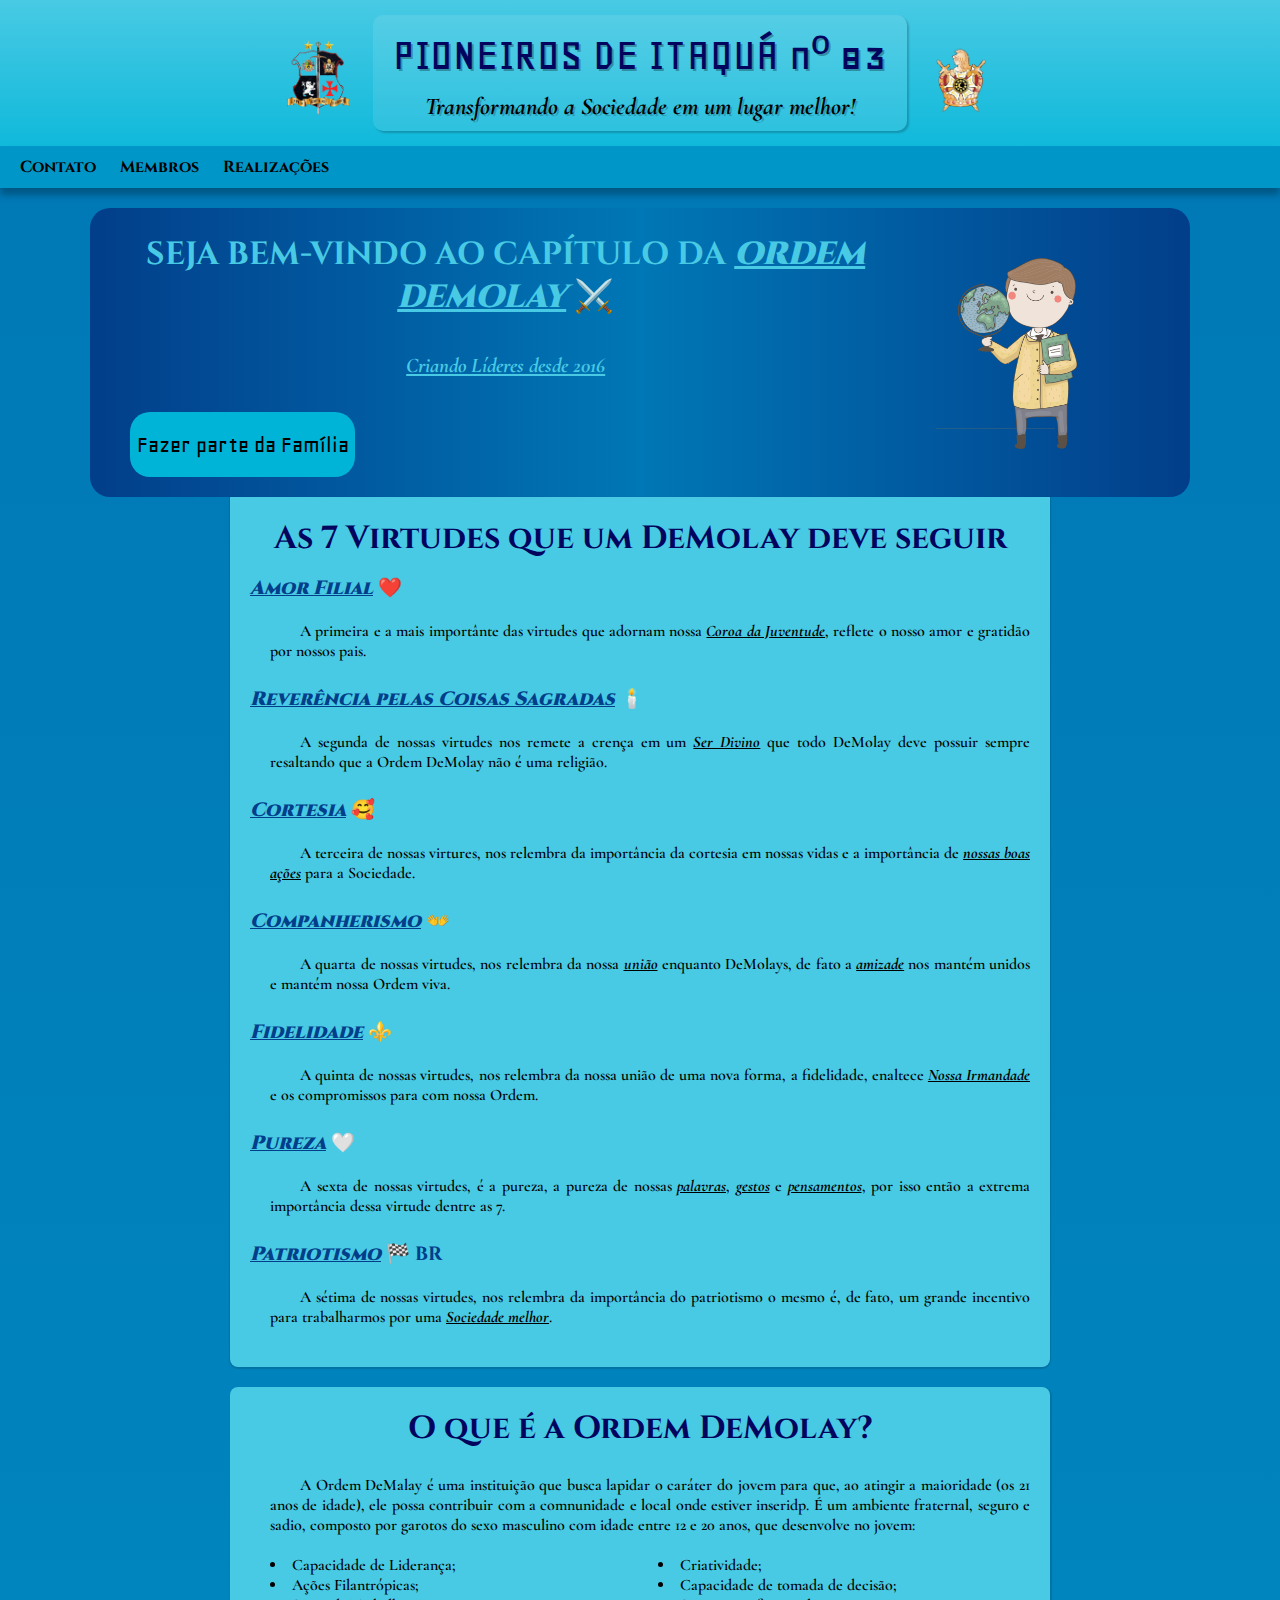
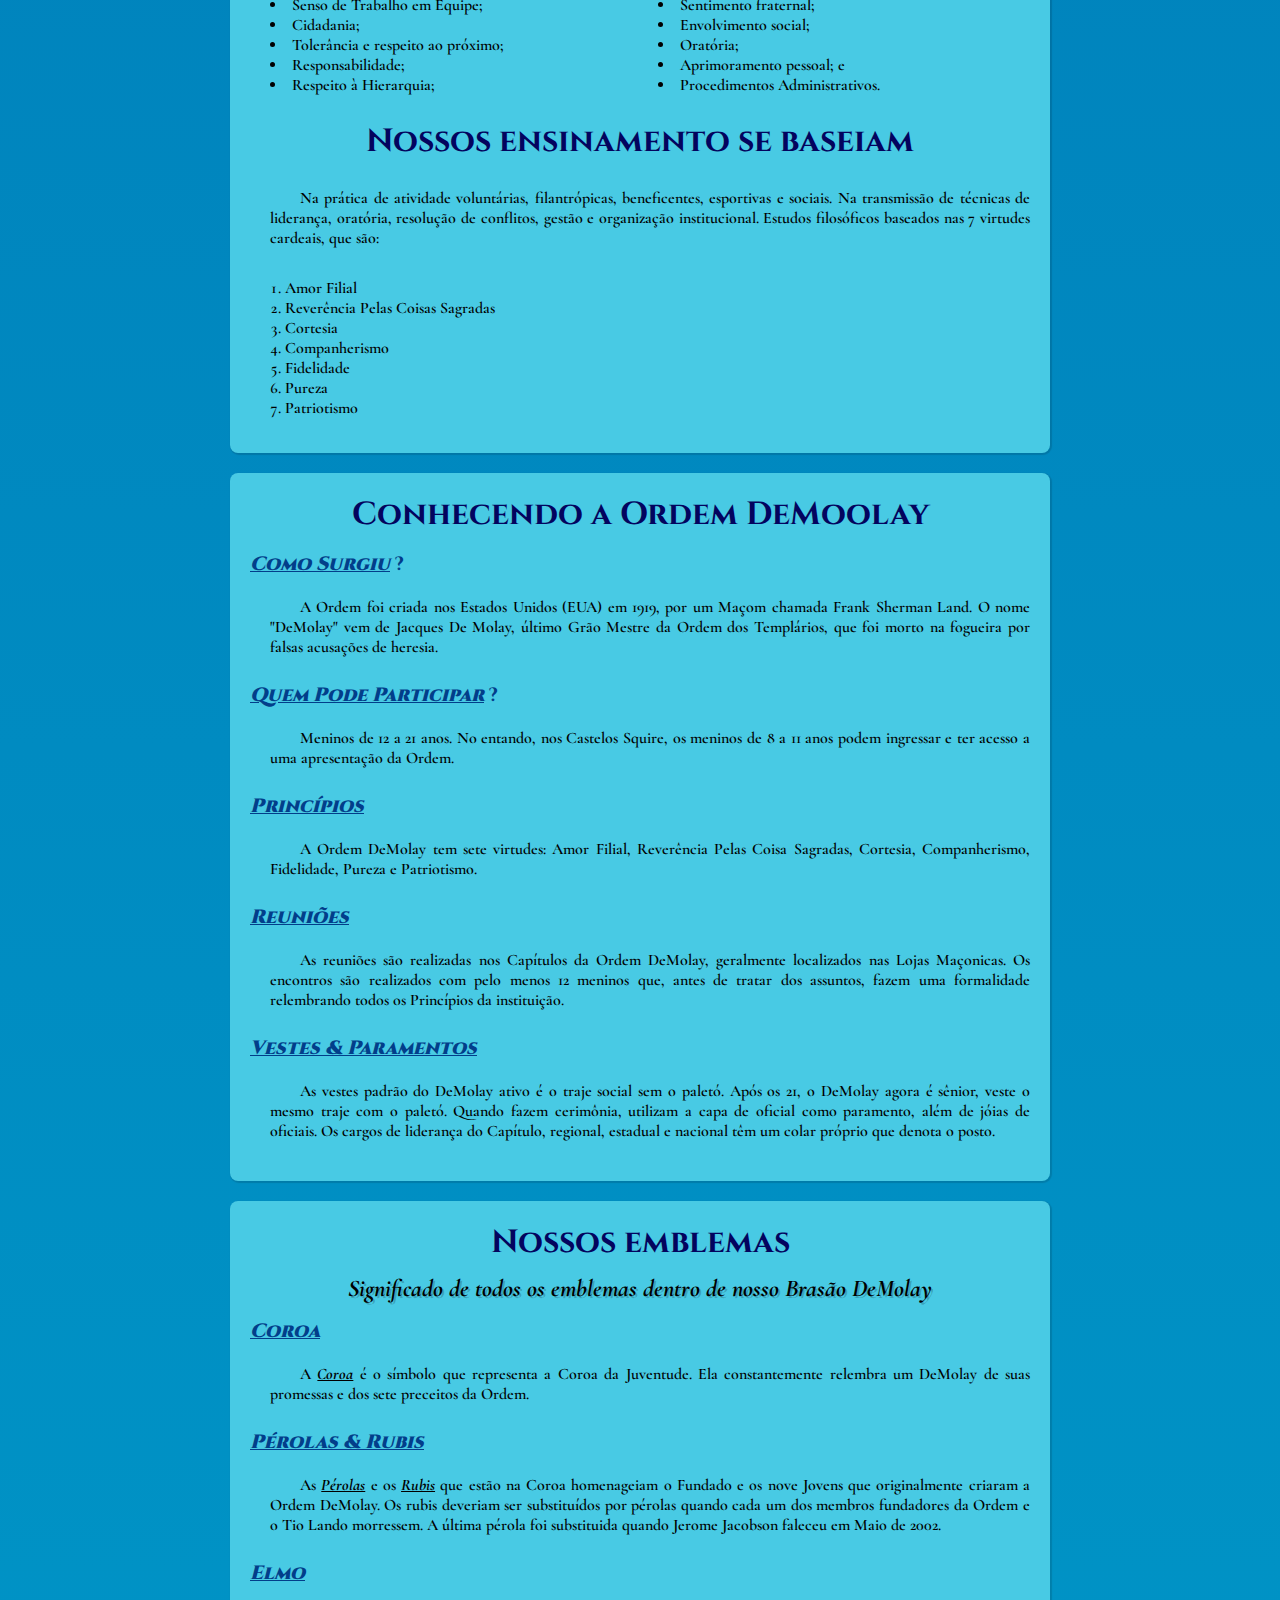
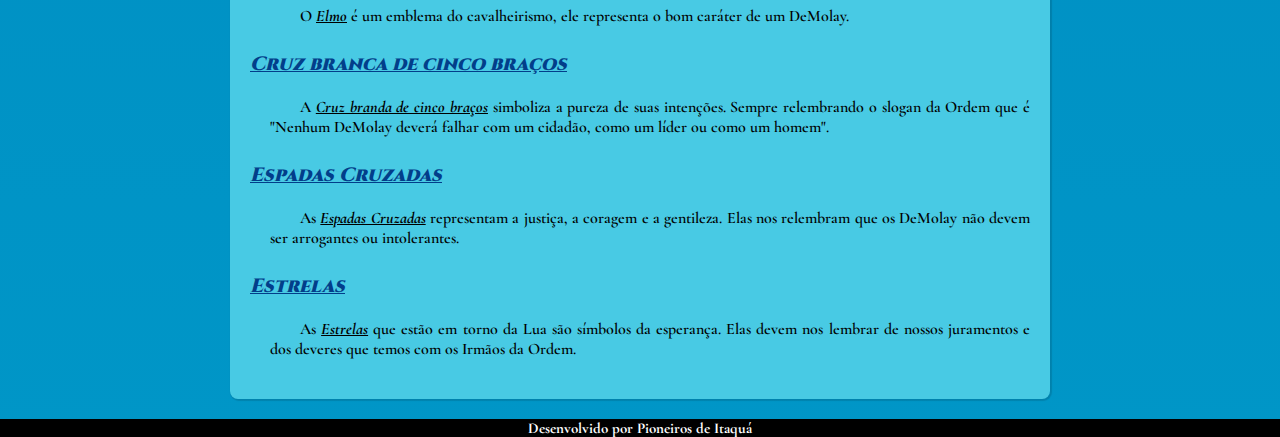
<file: index.html>
<!DOCTYPE html>
<html lang="pt-br">
<head>
    <meta charset="UTF-8">
    <meta http-equiv="X-UA-Compatible" content="IE=edge">
    <meta name="viewport" content="width=device-width, initial-scale=1.0">
    <link rel="stylesheet" href="style.css" type="text/css">
    <link rel="shortcut icon" href="imagens/logocapitulo.png" type="image/x-icon"> <!--MUDAR FAVICON-->
    <title>Pioneiros de Itaquá</title>
</head>
<body>
<header>
        <div class="cabecalho"> 
           <div class="cabecalho">
              <img class="imgcabecalho" src="imagens/logocapitulonovo.png" alt="logocapitulo"> 
                <div class="blur">
                <h1>PIONEIROS DE ITAQUÁ nº 83</h1>
                <p>Transformando a Sociedade em um lugar melhor!</p> 
                </div>  
              <img class="imgcabecalho" src="imagens/emblemademolay.png" alt="emblemademolay">
             </div>
        </div>          
        <nav>
                    <a href="#">Contato</a>
                    <a href="#">Membros</a>
                    <a href="#">Realizações</a>    
        </nav>      
</header>
<main>
    <div class="apresentacao"> <!--OK-->
        <section class="fomr-apresentacao">
            <div class="apresentacao-titulo">
                <h1 class="apresentacao-titulo-escrito">SEJA BEM-VINDO AO CAPÍTULO DA <strong>ORDEM DEMOLAY</strong> ⚔️</h1>
                <h2 class="apresentacao-subtitulo-escrito"><strong>Criando Líderes desde 2016</strong></h2>
           
                <form>
                    <a href="#">
                        <input class="botao-apresentacao" type="button" value="Fazer parte da Família"></a>
                </form> 
            </div>
        </section>
        <img class="imagem-apresentacao" src="imagens/estudante.png" alt="logocapitulo">
    </div>    
   <div class="caixa-principal"> <!--OK-->
        <div class="text-principal">
        <article>
            <h1 class="titulo-principal">As 7 Virtudes que um DeMolay deve seguir</h1>
                <h3 class="subtitulo-principal"><strong>Amor Filial</strong> ❤️</h3>
                    <p class="paragrafo-principal"> A primeira e a mais importânte das virtudes que adornam nossa <strong>Coroa da Juventude</strong>, reflete o nosso amor e gratidão por nossos pais.</p>
                <h3 class="subtitulo-principal"><strong>Reverência pelas Coisas Sagradas</strong> 🕯️</h3>
                    <p class="paragrafo-principal">A segunda de nossas virtudes nos remete a crença em um <strong>Ser Divino</strong> que todo DeMolay deve possuir sempre resaltando que a Ordem DeMolay não é uma religião.</p>
                <h3 class="subtitulo-principal"><strong>Cortesia</strong> 🥰</h3>
                    <p class="paragrafo-principal">A terceira de nossas virtures, nos relembra da importância da cortesia em nossas vidas e a importância de <strong>nossas boas ações</strong> para a Sociedade.</p>
                <h3 class="subtitulo-principal"><strong>Companherismo</strong> 👐</h3>
                    <p class="paragrafo-principal">A quarta de nossas virtudes, nos relembra da nossa <strong>união</strong> enquanto DeMolays, de fato a <strong>amizade</strong> nos mantém unidos e mantém nossa Ordem viva.</p>
                <h3 class="subtitulo-principal"><strong>Fidelidade</strong> ⚜️</h3>
                    <p class="paragrafo-principal">A quinta de nossas virtudes, nos relembra da nossa união de uma nova forma, a fidelidade, enaltece <strong>Nossa Irmandade</strong> e os compromissos para com nossa Ordem.</p>
                <h3 class="subtitulo-principal"><strong>Pureza</strong> 🤍</h3>
                    <p class="paragrafo-principal">A sexta de nossas virtudes, é a pureza, a pureza de nossas <strong>palavras</strong>, <strong>gestos</strong> e <strong>pensamentos</strong>, por isso então a extrema importância dessa virtude dentre as 7.</p>
                <h3 class="subtitulo-principal"><strong>Patriotismo</strong> 🏁 BR</h3>
                    <p class="paragrafo-principal">A sétima de nossas virtudes, nos relembra da importância do patriotismo o mesmo é, de fato, um grande incentivo para trabalharmos por uma <strong>Sociedade melhor</strong>.</p>
        </article>
        </div>  
    </div>
    <div class="caixa-secundaria"> <!--OK-->
        <div class="text-secundario">
            <article>
                <h1 class="titulo-secundario">O que é a Ordem DeMolay?</h1>
                <p class="paragrafo-secundario">A Ordem DeMalay é uma instituição que busca lapidar o caráter do jovem para que, ao atingir a maioridade (os 21 anos de idade), ele possa contribuir com a comnunidade e local onde estiver inseridp. É um ambiente fraternal, seguro e sadio, composto por garotos do sexo masculino com idade entre 12 e 20 anos, que desenvolve no jovem:</p>
                <ul>
                    <li>Capacidade de Liderança;</li>
                    <li>Ações Filantrópicas;</li>
                    <li>Senso de Trabalho em Equipe;</li>
                    <li>Cidadania;</li>
                    <li>Tolerância e respeito ao próximo;</li>
                    <li>Responsabilidade;</li>
                    <li>Respeito à Hierarquia;</li>
                    <li>Criatividade;</li>
                    <li>Capacidade de tomada de decisão;</li>
                    <li>Sentimento fraternal;</li>
                    <li>Envolvimento social;</li>
                    <li>Oratória;</li>
                    <li>Aprimoramento pessoal; e</li>
                    <li>Procedimentos Administrativos.</li>
                </ul>
                <h1 class="titulo-secundario">Nossos ensinamento se baseiam</h1>
                <p class="paragrafo-secundario">Na prática de atividade voluntárias, filantrópicas, beneficentes, esportivas e sociais. Na transmissão de técnicas de liderança, oratória, resolução de conflitos, gestão e organização institucional. Estudos filosóficos baseados nas 7 virtudes cardeais, que são:</p>
                <ol>
                    <li>Amor Filial</li>
                    <li>Reverência Pelas Coisas Sagradas</li>
                    <li>Cortesia</li>
                    <li>Companherismo</li>
                    <li>Fidelidade</li>
                    <li>Pureza</li>
                    <li>Patriotismo</li>
                </ol>
            </article>
        </div>
    </div>
    <div class="caixa-terciaria"> <!--OK-->
        <div class="text-terciario">
            <article>
                <h1 class="titulo-terciario">Conhecendo a Ordem DeMoolay</h1>
                <h2 class="subtitulo-terciario"><strong>Como Surgiu</strong> ?</h2>
                    <p class="paragrafo-terciario">A Ordem foi criada nos Estados Unidos (EUA) em 1919, por um Maçom chamada Frank Sherman Land. O nome "DeMolay" vem de Jacques De Molay, último Grão Mestre da Ordem dos Templários, que foi morto na fogueira por falsas acusações de heresia.</p>
                <h2 class="subtitulo-terciario"><strong>Quem Pode Participar</strong> ?</h2>
                    <p class="paragrafo-terciario">Meninos de 12 a 21 anos. No entando, nos Castelos Squire, os meninos de 8 a 11 anos podem ingressar e ter acesso a uma apresentação da Ordem.</p>
                <h2 class="subtitulo-terciario"><strong>Princípios</strong></h2>
                    <p class="paragrafo-terciario">A Ordem DeMolay tem sete virtudes: Amor Filial, Reverência Pelas Coisa Sagradas, Cortesia, Companherismo, Fidelidade, Pureza e Patriotismo.</p>
                <h2 class="subtitulo-terciario"><strong>Reuniões</strong></h2>
                    <p class="paragrafo-terciario">As reuniões são realizadas nos Capítulos da Ordem DeMolay, geralmente localizados nas Lojas Maçonicas. Os encontros são realizados com pelo menos 12 meninos que, antes de tratar dos assuntos, fazem uma formalidade relembrando todos os Princípios da instituição.</p>
                <h2 class="subtitulo-terciario"><strong>Vestes & Paramentos</strong></h2>
                    <p class="paragrafo-terciario">As vestes padrão do DeMolay ativo é o traje social sem o paletó. Após os 21, o DeMolay agora é sênior, veste o mesmo traje com o paletó. Quando fazem cerimônia, utilizam a capa de oficial como paramento, além de jóias de oficiais. Os cargos de liderança do Capítulo, regional, estadual e nacional têm um colar próprio que denota o posto.</p>
            </article>
        </div>
    </div>
    <div class="caixa-quartenaria"> <!--OK-->
        <div class="text-quartenario">
            <article>
                <h1 class="titulo-quartenario">Nossos emblemas</h1>
                <h2 class="subtitulo-quartenario">Significado de todos os emblemas dentro de nosso Brasão DeMolay</h2>
                <h3 class="text-sub-quartenario"><strong>Coroa</strong></h3>
                    <p class="paragrafo-quartenario">A <strong>Coroa</strong> é o símbolo que representa a Coroa da Juventude. Ela constantemente relembra um DeMolay de suas promessas e dos sete preceitos da Ordem.</p>
                <h3 class="text-sub-quartenario"><strong>Pérolas & Rubis</strong></h3>
                    <p class="paragrafo-quartenario">As <strong>Pérolas</strong> e os <strong>Rubis</strong> que estão na Coroa homenageiam o Fundado e os nove Jovens que originalmente criaram a Ordem DeMolay. Os rubis deveriam ser substituídos por pérolas quando cada um dos membros fundadores da Ordem e o Tio Lando morressem. A última pérola foi substituida quando Jerome Jacobson faleceu em Maio de 2002.</p>
                <h3 class="text-sub-quartenario"><strong>Elmo</strong></h3>
                    <p class="paragrafo-quartenario">O <strong>Elmo</strong> é um emblema do cavalheirismo, ele representa o bom caráter de um DeMolay.</p>
                <h3 class="text-sub-quartenario"><strong>Cruz branca de cinco braços</strong></h3>
                    <p class="paragrafo-quartenario">A <strong> Cruz branda de cinco braços</strong> simboliza a pureza de suas intenções. Sempre relembrando o slogan da Ordem que é "Nenhum DeMolay deverá falhar com um cidadão, como um líder ou como um homem".</p>
                <h3 class="text-sub-quartenario"><strong>Espadas Cruzadas</strong></h3>
                    <p class="paragrafo-quartenario">As <strong>Espadas Cruzadas</strong> representam a justiça, a coragem e a gentileza. Elas nos relembram que os DeMolay não devem ser arrogantes ou intolerantes.</p>
                <h3 class="text-sub-quartenario"><strong>Estrelas</strong></h3>
                    <p class="paragrafo-quartenario">As <strong>Estrelas</strong> que estão em torno da Lua são símbolos da esperança. Elas devem nos lembrar de nossos juramentos e dos deveres que temos com os Irmãos da Ordem.</p>
            </article>
        </div>
    </div>
</main> 
<footer>
    <h1 class="rodape">Desenvolvido por Pioneiros de Itaquá</h1>
</footer>
</body>
</html>
</file>
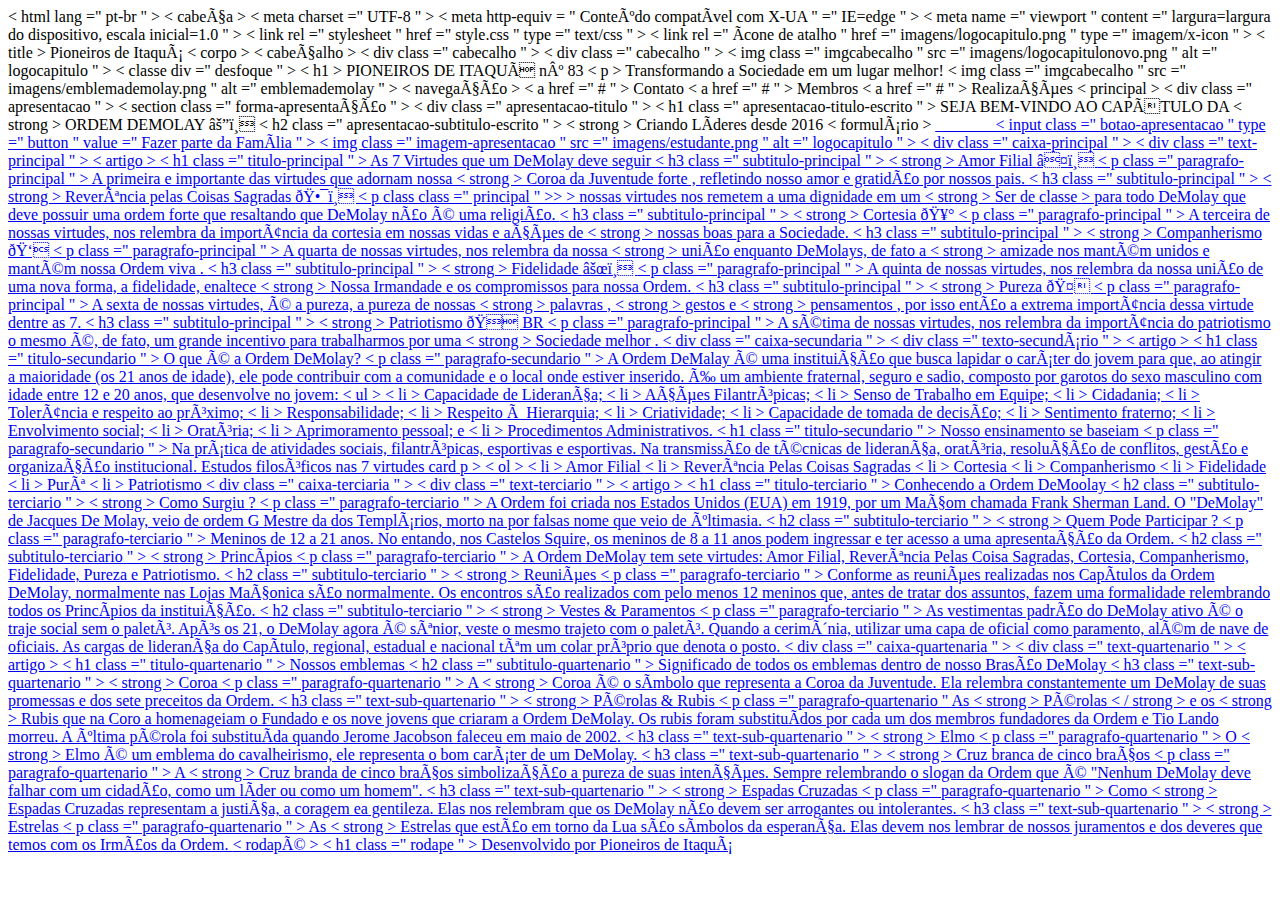
<file: documentos/index.html>
<!DOCTYPEhtml >
< html  lang =" pt-br " >
< cabeça >
    < meta  charset =" UTF-8 " >
    < meta  http-equiv = " Conteúdo compatível com X-UA " =" IE=edge " >
    < meta  name =" viewport " content =" largura=largura do dispositivo, escala inicial=1.0 " >
    < link  rel =" stylesheet " href =" style.css " type =" text/css " >
    < link  rel =" ícone de atalho " href =" imagens/logocapitulo.png " type =" imagem/x-icon " >  <!--MUDAR FAVICON-->
    < title > Pioneiros de Itaquá </ title >
</ cabeça >
< corpo >
< cabeçalho >
        < div  class =" cabecalho " > 
           < div  class =" cabecalho " >
              < img  class =" imgcabecalho " src =" imagens/logocapitulonovo.png " alt =" logocapitulo " > 
                < classe div  =" desfoque " >
                < h1 > PIONEIROS DE ITAQUÁ nº 83 </ h1 >
                < p > Transformando a Sociedade em um lugar melhor! </ p > 
                </ div >  
              < img  class =" imgcabecalho " src =" imagens/emblemademolay.png " alt =" emblemademolay " >
             </ div >
        </ div >          
        < navegação >
                    < a  href =" # " > Contato </ a >
                    < a  href =" # " > Membros </ a >
                    < a  href =" # " > Realizações </ a >    
        </ nav >      
</ cabeçalho >
< principal >
    < div  class =" apresentacao " >  <!--OK-->
        < section  class =" forma-apresentação " >
            < div  class =" apresentacao-titulo " >
                < h1  class =" apresentacao-titulo-escrito " > SEJA BEM-VINDO AO CAPÍTULO DA < strong > ORDEM DEMOLAY </ strong > ⚔️ </ h1 >
                < h2  class =" apresentacao-subtitulo-escrito " > < strong > Criando Líderes desde 2016 </ strong > </ h2 >
           
                < formulário >
                    <a href="#"> _  _ _ _ _
                        < input  class =" botao-apresentacao " type =" button " value =" Fazer parte da Família " > </ a >
                </ formulário > 
            </ div >
        </ seção >
        < img  class =" imagem-apresentacao " src =" imagens/estudante.png " alt =" logocapitulo " >
    </ div >    
   < div  class =" caixa-principal " >  <!--OK-->
        < div  class =" text-principal " >
        < artigo >
            < h1  class =" titulo-principal " > As 7 Virtudes que um DeMolay deve seguir </ h1 >
                < h3  class =" subtitulo-principal " > < strong > Amor Filial </ strong > ❤️ </ h3 >
                    < p  class =" paragrafo-principal " > A primeira e importante das virtudes que adornam nossa < strong > Coroa da Juventude </ strong > forte , refletindo nosso amor e gratidão por nossos pais. </ p >
                < h3  class =" subtitulo-principal " > < strong > Reverência pelas Coisas Sagradas </ strong > 🕯️ </ h3 >
                    < p  class class =" principal " >> > nossas virtudes nos remetem a uma dignidade em um < strong > Ser de classe </ > > para todo DeMolay que deve possuir uma ordem forte que resaltando que DeMolay não é uma religião. </ p >
                < h3  class =" subtitulo-principal " > < strong > Cortesia </ strong > 🥰 </ h3 >
                    < p  class =" paragrafo-principal " > A terceira de nossas virtudes, nos relembra da importância da cortesia em nossas vidas e ações de < strong > nossas boas </ strong > para a Sociedade. </ p >
                < h3  class =" subtitulo-principal " > < strong > Companherismo </ strong > 👐 </ h3 >
                    < p  class =" paragrafo-principal " > A quarta de nossas virtudes, nos relembra da nossa < strong > união </ strong > enquanto DeMolays, de fato a < strong > amizade </ strong > nos mantém unidos e mantém nossa Ordem viva . </ p >
                < h3  class =" subtitulo-principal " > < strong > Fidelidade </ strong > ⚜️ </ h3 >
                    < p  class =" paragrafo-principal " > A quinta de nossas virtudes, nos relembra da nossa união de uma nova forma, a fidelidade, enaltece < strong > Nossa Irmandade </ strong > e os compromissos para nossa Ordem. </ p >
                < h3  class =" subtitulo-principal " > < strong > Pureza </ strong > 🤍 </ h3 >
                    < p  class =" paragrafo-principal " > A sexta de nossas virtudes, é a pureza, a pureza de nossas < strong > palavras </ strong > , < strong > gestos </ strong > e < strong > pensamentos </ strong > , por isso então a extrema importância dessa virtude dentre as 7. </ p >
                < h3  class =" subtitulo-principal " > < strong > Patriotismo </ strong > 🏁 BR </ h3 >
                    < p  class =" paragrafo-principal " > A sétima de nossas virtudes, nos relembra da importância do patriotismo o mesmo é, de fato, um grande incentivo para trabalharmos por uma < strong > Sociedade melhor </ strong > . </ p >
        </ artigo >
        </ div >  
    </ div >
    < div  class =" caixa-secundaria " >  <!--OK-->
        < div  class =" texto-secundário " >
            < artigo >
                < h1  class =" titulo-secundario " > O que é a Ordem DeMolay? </ h1 >
                < p  class =" paragrafo-secundario " > A Ordem DeMalay é uma instituição que busca lapidar o caráter do jovem para que, ao atingir a maioridade (os 21 anos de idade), ele pode contribuir com a comunidade e o local onde estiver inserido. É um ambiente fraternal, seguro e sadio, composto por garotos do sexo masculino com idade entre 12 e 20 anos, que desenvolve no jovem: </ p >
                < ul >
                    < li > Capacidade de Liderança; </ li >
                    < li > Ações Filantrópicas; </ li >
                    < li > Senso de Trabalho em Equipe; </ li >
                    < li > Cidadania; </ li >
                    < li > Tolerância e respeito ao próximo; </ li >
                    < li > Responsabilidade; </ li >
                    < li > Respeito à Hierarquia; </ li >
                    < li > Criatividade; </ li >
                    < li > Capacidade de tomada de decisão; </ li >
                    < li > Sentimento fraterno; </ li >
                    < li > Envolvimento social; </ li >
                    < li > Oratória; </ li >
                    < li > Aprimoramento pessoal; e </ li >
                    < li > Procedimentos Administrativos. </ li >
                </ ul >
                < h1  class =" titulo-secundario " > Nosso ensinamento se baseiam </ h1 >
                < p  class =" paragrafo-secundario " > Na prática de atividades sociais, filantrópicas, esportivas e esportivas. Na transmissão de técnicas de liderança, oratória, resolução de conflitos, gestão e organização institucional. Estudos filosóficos nas 7 virtudes card p >
                < ol >
                    < li > Amor Filial </ li >
                    < li > Reverência Pelas Coisas Sagradas </ li >
                    < li > Cortesia </ li >
                    < li > Companherismo </ li >
                    < li > Fidelidade </ li >
                    < li > Purê </ li >
                    < li > Patriotismo </ li >
                </ ol >
            </ artigo >
        </ div >
    </ div >
    < div  class =" caixa-terciaria " >  <!--OK-->
        < div  class =" text-terciario " >
            < artigo >
                < h1  class =" titulo-terciario " > Conhecendo a Ordem DeMoolay </ h1 >
                < h2  class =" subtitulo-terciario " > < strong > Como Surgiu </ strong > ? </ h2 >
                    < p  class =" paragrafo-terciario " > A Ordem foi criada nos Estados Unidos (EUA) em 1919, por um Maçom chamada Frank Sherman Land. O "DeMolay" de Jacques De Molay, veio de ordem G Mestre da dos Templários, morto na por falsas nome que veio de últimasia. </ p >
                < h2  class =" subtitulo-terciario " > < strong > Quem Pode Participar </ strong > ? </ h2 >
                    < p  class =" paragrafo-terciario " > Meninos de 12 a 21 anos. No entando, nos Castelos Squire, os meninos de 8 a 11 anos podem ingressar e ter acesso a uma apresentação da Ordem. </ p >
                < h2  class =" subtitulo-terciario " > < strong > Princípios </ strong > </ h2 >
                    < p  class =" paragrafo-terciario " > A Ordem DeMolay tem sete virtudes: Amor Filial, Reverência Pelas Coisa Sagradas, Cortesia, Companherismo, Fidelidade, Pureza e Patriotismo. </ p >
                < h2  class =" subtitulo-terciario " > < strong > Reuniões </ strong > </ h2 >
                    < p  class =" paragrafo-terciario " > Conforme as reuniões realizadas nos Capítulos da Ordem DeMolay, normalmente nas Lojas Maçonica são normalmente. Os encontros são realizados com pelo menos 12 meninos que, antes de tratar dos assuntos, fazem uma formalidade relembrando todos os Princípios da instituição. </ p >
                < h2  class =" subtitulo-terciario " > < strong > Vestes & Paramentos </ strong > </ h2 >
                    < p  class =" paragrafo-terciario " > As vestimentas padrão do DeMolay ativo é o traje social sem o paletó. Após os 21, o DeMolay agora é sênior, veste o mesmo trajeto com o paletó. Quando a cerimônia, utilizar uma capa de oficial como paramento, além de nave de oficiais. As cargas de liderança do Capítulo, regional, estadual e nacional têm um colar próprio que denota o posto. </ p >
            </ artigo >
        </ div >
    </ div >
    < div  class =" caixa-quartenaria " >  <!--OK-->
        < div  class =" text-quartenario " >
            < artigo >
                < h1  class =" titulo-quartenario " > Nossos emblemas </ h1 >
                < h2  class =" subtitulo-quartenario " > Significado de todos os emblemas dentro de nosso Brasão DeMolay </ h2 >
                < h3  class =" text-sub-quartenario " > < strong > Coroa </ strong > </ h3 >
                    < p  class =" paragrafo-quartenario " > A < strong > Coroa </ strong > é o símbolo que representa a Coroa da Juventude. Ela relembra constantemente um DeMolay de suas promessas e dos sete preceitos da Ordem. </ p >
                < h3  class =" text-sub-quartenario " > < strong > Pérolas & Rubis </ strong > </ h3 >
                    < p  class =" paragrafo-quartenario " As < strong > Pérolas < / strong > e os < strong > Rubis </ strong > que na Coro a homenageiam o Fundado e os nove jovens que criaram a Ordem DeMolay. Os rubis foram substituídos por cada um dos membros fundadores da Ordem e Tio Lando morreu. A última pérola foi substituída quando Jerome Jacobson faleceu em maio de 2002. </ p >
                < h3  class =" text-sub-quartenario " > < strong > Elmo </ strong > </ h3 >
                    < p  class =" paragrafo-quartenario " > O < strong > Elmo </ strong > é um emblema do cavalheirismo, ele representa o bom caráter de um DeMolay. </ p >
                < h3  class =" text-sub-quartenario " > < strong > Cruz branca de cinco braços </ strong > </ h3 >
                    < p  class =" paragrafo-quartenario " > A < strong > Cruz branda de cinco braços </ strong > simbolização a pureza de suas intenções. Sempre relembrando o slogan da Ordem que é "Nenhum DeMolay deve falhar com um cidadão, como um líder ou como um homem". </ p >
                < h3  class =" text-sub-quartenario " > < strong > Espadas Cruzadas </ strong > </ h3 >
                    < p  class =" paragrafo-quartenario " > Como < strong > Espadas Cruzadas </ strong > representam a justiça, a coragem ea gentileza. Elas nos relembram que os DeMolay não devem ser arrogantes ou intolerantes. </ p >
                < h3  class =" text-sub-quartenario " > < strong > Estrelas </ strong > </ h3 >
                    < p  class =" paragrafo-quartenario " > As < strong > Estrelas </ strong > que estão em torno da Lua são símbolos da esperança. Elas devem nos lembrar de nossos juramentos e dos deveres que temos com os Irmãos da Ordem. </ p >
            </ artigo >
        </ div >
    </ div >
</ principal > 
< rodapé >
    < h1  class =" rodape " > Desenvolvido por Pioneiros de Itaquá </ h1 >
</ rodapé >
</ corpo >
</ html >
</file>
<file: style.css>
@charset "utf-8"; 
@import url('https://fonts.googleapis.com/css2?family=Cinzel:wght@400;500&family=Cormorant+Garamond:wght@300&family=Geo&display=swap');

:root {
    --cor1: #caf0f8;
    --cor2: #ade8f4;
    --cor3: #90e0ef;
    --cor4: #48cae4;
    --cor5: #00b4d8;
    --cor6: #0096c7;
    --cor7: #0077b6;
    --cor8: #023e8a;
    --cor9: #03045e;
    --font1: 'Geo', sans-serif;
    --font2: 'Cinzel', serif;
    --font3: 'Cormorant Garamond', serif;
}
* {
    margin: 0%;
    padding: 0%;
}
body {
    background-image: linear-gradient(to top, var(--cor6), var(--cor7));
    max-width: 100%;
}
body::-webkit-scrollbar {
    width: 6px;
}    body::-webkit-scrollbar-track {
        background-color: var(--cor1);
    }    body::-webkit-scrollbar-thumb {
        background-color: white; border-radius: 10px; border: 2px solid pink;
    }
header {
    background-image: linear-gradient(to bottom, var(--cor4), var(--cor5));
    margin: auto;
    max-width: 100%;
    padding-top: 15px;
}
.cabecalho {
    display: flex;
    flex-direction: row;
    align-items: center;
    align-content: center;
    justify-content: center;
}
.imgcabecalho {
    height: 90px;
}
.blur {
    background-color: rgba(255, 255, 255, 0.1);
    backdrop-filter: blur (10px);
    -webkit-backdrop-filter: blur(10px);
    max-width: 800px;
    padding-left: 10px;
    padding-right: 10px;
    border-radius: 10px;
    border-bottom: 5px;
    margin: auto;
    margin-bottom: 15px;
    box-shadow: 2px 2px 2px rgba(0, 0, 0, 0.20);

}
header h1 {
    color: var(--cor9);
    padding: 10px;
    font-family: var(--font1);
    font-size: 3em;
    font-style: normal;
    font-weight: 500;
    max-width: 500px;
    margin: auto;
    text-align: center;
    border-radius: 0px 0px 4px 4px;
    text-shadow: 2px 2px 0px rgba(0, 0, 0, 0.281);
}
header p {
    font-family: var(--font3);
    font-size: 1.5em;
    margin: auto;
    text-align: center;
    padding-left: 10px;
    padding-right: 10px;
    padding-bottom: 10px;
    text-shadow: 2px 2px 0px rgba(0, 0, 0, 0.192);
    font-style: italic;
    font-weight: bold; 
}
nav {
    background-color: var(--cor6);
    padding: 10px;
    box-shadow: 0px 7px 7px rgba(0, 0, 0, 0.281);
}
nav > a {
    color: black;
    padding: 10px;
    font-family: var(--font2);
    font-style: normal;
    font-weight: bolder;
    text-decoration: none;
    height: 10px;
    margin-bottom: 10px;
    transition-duration: .5s;
}
nav > a:hover {
    color: var(--cor9);
    background-color: var(--cor3);
    border-radius: 5px;
    text-decoration: underline;
}
strong {
    text-decoration: underline;
    font-style: italic;
}
.apresentacao {
    background-image: linear-gradient(to right, var(--cor8), var(--cor7), var(--cor8));
    font-family: var(--font2);
    margin: auto;
    max-width: 1100px;
    height: 100%;
    display: flex;
    flex-direction: row;
    align-items: center;
    border-radius: 20px;
    margin-top: 20px;
}
.fomr-apresentacao{
    display: flex;
    flex-direction: row;
    align-items: center;
    justify-content: space-around;
    margin-right: 10px;
}
.apresentacao-titulo {
    display: flex;
    flex-direction: column;
    gap: 34px;
    padding-left: 20px;
}
.apresentacao-titulo-escrito {
    font-family: var(--font2);
    font-weight: 700;
    font-size: 2em;
    color: var(--cor4);
    margin-left: 20px;  
    margin-top: 20px;
    padding-top: 5px;  
    text-align: center; 
}
.apresentacao-subtitulo-escrito {
    font-family: var(--font3);
    font-weight: 500;
    font-size: 1.3em;
    color: var(--cor4);
    margin-left: 20px;
    text-align: center;
}
.botao-apresentacao {
    background-color: var(--cor5);
    padding-left: 5px;
    padding-right: 5px;
    width: 225px;
    height: 65px;
    border: none;
    border-radius: 20px;
    font-family: var(--font1);
    font-weight: 400;
    font-size: 24px;
    color: black;
    cursor: pointer;
    margin-left: 20px;
    margin-bottom: 20px;
}
.botao-apresentacao:hover {
    background-image: linear-gradient(to right, var(--cor6), var(--cor6), var(--cor7));
   /* background-color: var(--cor4); */
    color: white;
    font-style: italic;
    text-decoration: underline;
    transition-duration: .5s;
    box-shadow: 2px 2px 2px black;
}
.imagem-apresentacao {
    height: 200px;
    padding: 30px;
    margin: auto;
}
.caixa-principal {
    background-color: var(--cor4);
    padding: 10px;
    height: 100%;
    max-width: 800px;
    margin: auto;
    color: black;
    border-radius: 0px 0px 8px 8px;
    text-align: center;
    margin-bottom: 20px;
    box-shadow: 0px 1px 1px 1px rgba(0, 0, 0, 0.130);
}
.text-principal {
    color: black;
    font-family: var(--font2);
    font-size: 200;
    padding: 10px 10px 10px 10px ;
    text-align: justify;
}
.titulo-principal{
    color: var(--cor9);
    font-family: var(--font2);
    font-size: 200;
    padding-bottom: 10px;
    text-align: center;
}
.subtitulo-principal {
    color: var(--cor8);
    font-family: var(--font2);
    font-size: 1.2em;
    padding-bottom: 5px;
    padding-top: 5px;
    
}
.paragrafo-principal {
    color: black;
    font-family: var(--font3);
    font-size: 1em;
    font-weight: 600;
    padding-bottom: 5px;
    padding-left: 20px;
    text-align: justify;
    margin: 15px 0px;
    text-indent: 30px;
}
.caixa-secundaria {
    background-color: var(--cor4);
    padding: 10px;
    height: 100%;
    max-width: 800px;
    margin: auto;
    color: black;
    border-radius: 0px 0px 8px 8px;
    text-align: center;
    margin-bottom: 20px;
    border-radius: 8px;
    box-shadow: 1px 1px 1px 1px rgba(0, 0, 0, 0.130);
}
.text-secundario {
    color: black;
    font-family: var(--font2);
    font-size: 200;
    padding-left: 10px;
    padding-right: 10px;
    padding-bottom: 10px;
    text-align: justify;
}
.titulo-secundario {
    color: var(--cor9);
    font-family: var(--font2);
    font-size: 200;
    padding-bottom: 10px;
    text-align: center;
    padding-top: 10px;
}
.paragrafo-secundario {
    color: black;
    font-family: var(--font3);
    font-size: 1em;
    font-weight: 600;
    padding-bottom: 5px;
    padding-left: 20px;
    text-align: justify;
    margin: 15px 0px;
    text-indent: 30px;
}
main ul {
    list-style-position: inside;
    columns: 2;
    font-size: 1em;
    font-weight: 600;
    font-family: var(--font3);
    padding-left: 20px;
    padding-bottom: 15px;
}
main ol {
    padding-top: 10px;
    padding-bottom: 5px;
    font-size: 1em;
    font-weight: 600;
    font-family: var(--font3);
    list-style-position: inside;
    padding-bottom: 15px;
    padding-left: 20px;
}
.caixa-terciaria {
    background-color: var(--cor4);
    padding: 10px;
    height: 100%;
    max-width: 800px;
    margin: auto;
    color: black;
    border-radius: 0px 0px 8px 8px;
    text-align: center;
    margin-bottom: 20px;
    border-radius: 8px;
    box-shadow: 1px 1px 1px 1px rgba(0, 0, 0, 0.130);
}
.text-terciario {
    color: black;
    font-family: var(--font2);
    font-size: 200;
    padding-left: 10px;
    padding-right: 10px;
    padding-bottom: 10px;
    text-align: justify;
}
.titulo-terciario {
    color: var(--cor9);
    font-family: var(--font2);
    font-size: 200;
    padding-bottom: 10px;
    text-align: center;
    padding-top: 10px;
}
.subtitulo-terciario {
    color: var(--cor8);
    font-family: var(--font2);
    font-size: 1.2em;
    padding-bottom: 5px;
    padding-top: 5px;
}
.paragrafo-terciario {
    color: black;
    font-family: var(--font3);
    font-size: 1em;
    font-weight: 600;
    padding-bottom: 5px;
    padding-left: 20px;
    text-align: justify;
    margin: 15px 0px;
    text-indent: 30px;
}
.caixa-quartenaria{
    background-color: var(--cor4);
    padding: 10px;
    height: 100%;
    max-width: 800px;
    margin: auto;
    color: black;
    border-radius: 0px 0px 8px 8px;
    text-align: center;
    margin-bottom: 20px;
    border-radius: 8px;
    box-shadow: 1px 1px 1px 1px rgba(0, 0, 0, 0.130);
}
.text-quartenario {
    color: black;
    font-family: var(--font2);
    font-size: 200;
    padding-left: 10px;
    padding-right: 10px;
    padding-bottom: 10px;
    text-align: justify;
}
.titulo-quartenario {
    color: var(--cor9);
    font-family: var(--font2);
    font-size: 200;
    padding-bottom: 10px;
    text-align: center;
    padding-top: 10px;
}
.text-sub-quartenario {
    color: var(--cor8);
    font-family: var(--font2);
    font-size: 1.2em;
    padding-bottom: 5px;
    padding-top: 5px;
}

.paragrafo-quartenario{
    color: black;
    font-family: var(--font3);
    font-size: 1em;
    font-weight: 600;
    padding-bottom: 5px;
    padding-left: 20px;
    text-align: justify;
    margin: 15px 0px;
    text-indent: 30px;
}
.subtitulo-quartenario {
    font-family: var(--font3);
    font-size: 1.5em;
    margin: auto;
    text-align: center;
    padding-left: 10px;
    padding-right: 10px;
    padding-bottom: 10px;
    text-shadow: 2px 2px 0px rgba(0, 0, 0, 0.192);
    font-style: italic;
    font-weight: bold; 
}
.rodape {
    background-color: black;
    width: 100%;
    height: 100%;
    text-align: center;
    color: white;
    font-family: var(--font3);
    font-size: 15px;
}
</file>
